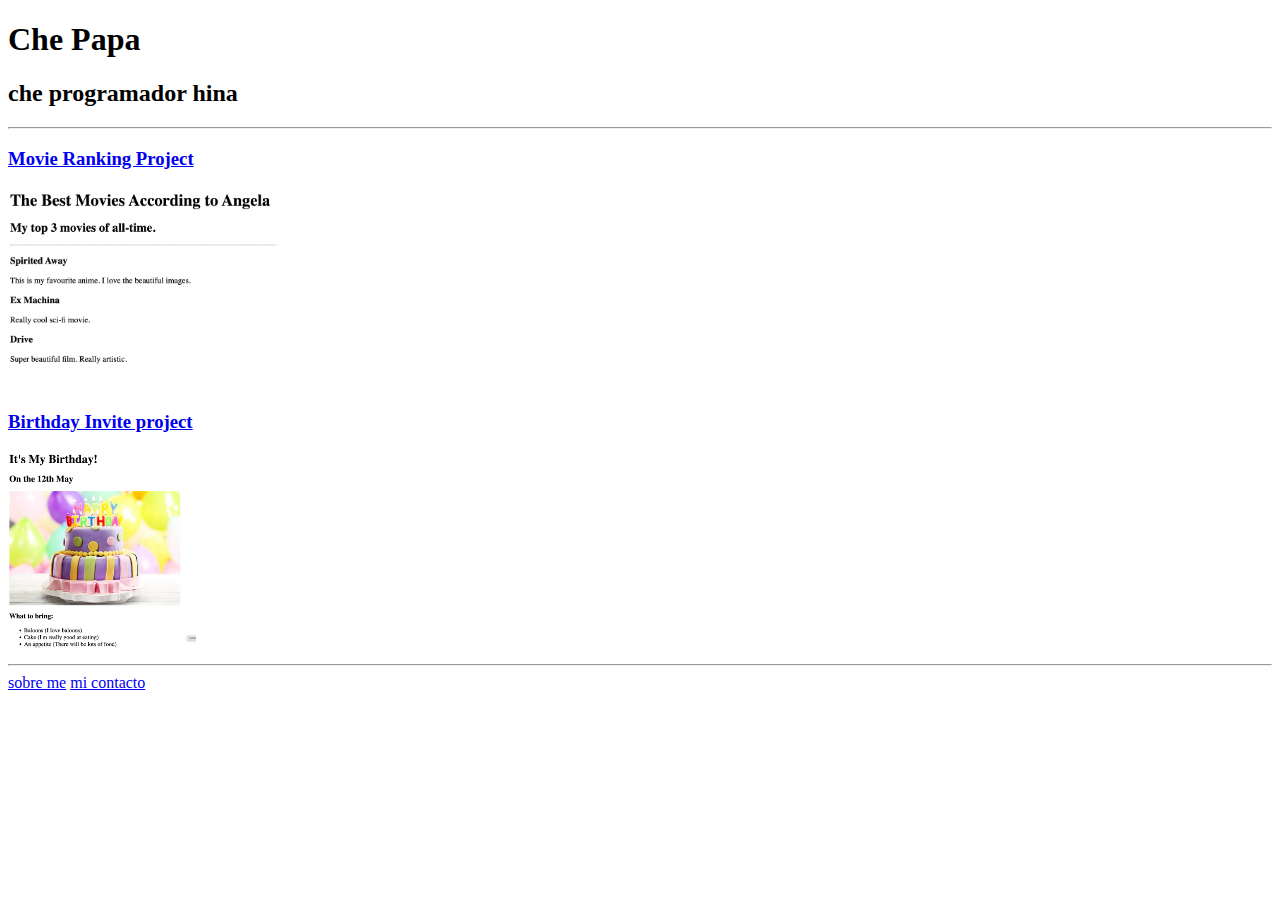
<file: HTML,CSS;JASON/4.3 HTML Porfolio Project/index.html>
<!DOCTYPE html>
<html lang="en">

<head>
    <meta charset="UTF-8">
    <title>ramgelos87</title>
</head>

<body>
    <h1>Che Papa</h1>
    <h2>che programador hina</h2>
    <hr />
    <h3><a href="./public/movie-ranking.html">Movie Ranking Project</a></h3>
    <img src="./assets/images/movie-ranking.png" height="200" alt="movie-ranking project preview" />
    <h3><a href="./public/birthday-invite.html">Birthday Invite project</a></h3>
    <img src="./assets/images/birthday-invite.png" height="200" alt="birthday-invite Project preview" />
    <hr />
    <a href="./public/about.html">sobre me</a>
    <a href="./public/contact.html"> mi contacto</a>

</body>

</html>
<!-- TODO 1: Create the HTML Boilerplate -->

<!-- TODO 2: Add Your previous projects' HTML into the public folder -->

<!-- TODO 3: Take screenshots of your project previews and add the images to the images folder -->

<!-- TODO 4: Add titles/subtitles etc. -->

<!-- TODO 5: Add a link to the project pages -->

<!-- TODO 6: Add images to show the project previews
HINT for TODO 6: You can use the height attribute set to 200 to make the image smaller:
https://developer.mozilla.org/en-US/docs/Web/HTML/Element/img#attr-height -->

<!-- TODO 7: Add the Contact Me and About Me page links -->
</file>
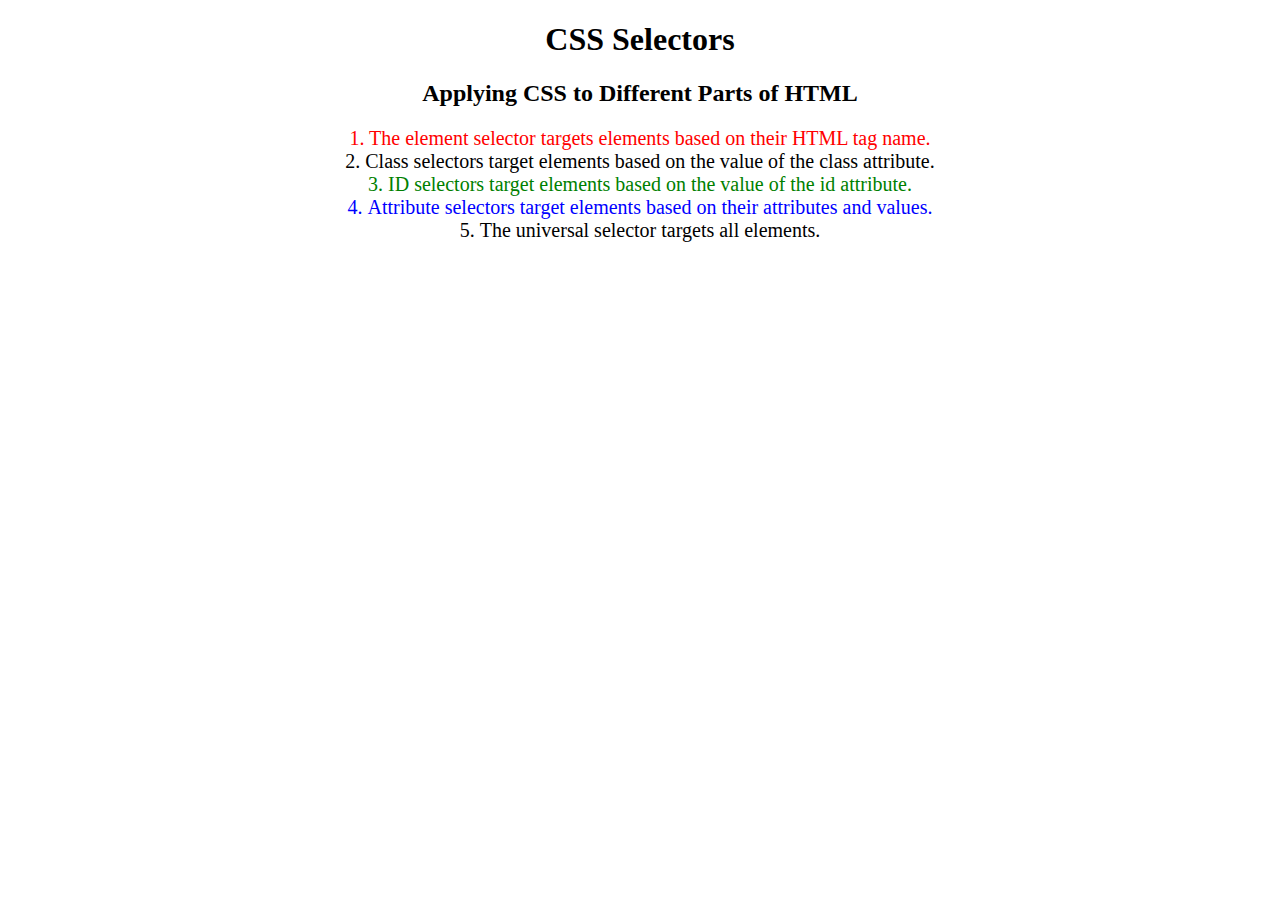
<file: HTML,CSS;JASON/5.3 CSS Selectors/index.html>
<!DOCTYPE html>
<html lang="en">

<head>
  <meta charset="UTF-8">
  <title>CSS Selectors</title>
  <link rel="stylesheet" href="./style.css" />
</head>

<body>
  <h1>CSS Selectors</h1>
  <h2>Applying CSS to Different Parts of HTML</h2>
  <!-- TODO 1: Set the CSS for all paragraph tags to "color: red" -->
  <p class="note">1. The element selector targets elements based on their HTML tag name.</p>

  <ol>
    <!-- TODO 2: Set the CSS for all elements with a class of "note" to "font-size: 20px" -->
    <li class="note" value="2">Class selectors target elements based on the value of the class attribute.</li>

    <!-- TODO 3: Set the CSS for the element with an id of "id-selector-demo" to "color: green" -->
    <li class="note" id="id-selector-demo" value="3">ID selectors target elements based on the value of the id
      attribute.</li>

    <!-- TODO 4: Set the CSS for the li elements that have the "value" attribute set to "4" to have "color: blue" -->
    <li class="note" value="4">Attribute selectors target elements based on their attributes and values.</li>

    <!-- TODO 5: Set all elements to have "text-align: center" -->
    <li class="note" value="5">The universal selector targets all elements.</li>
  </ol>
</body>

</html>
</file>
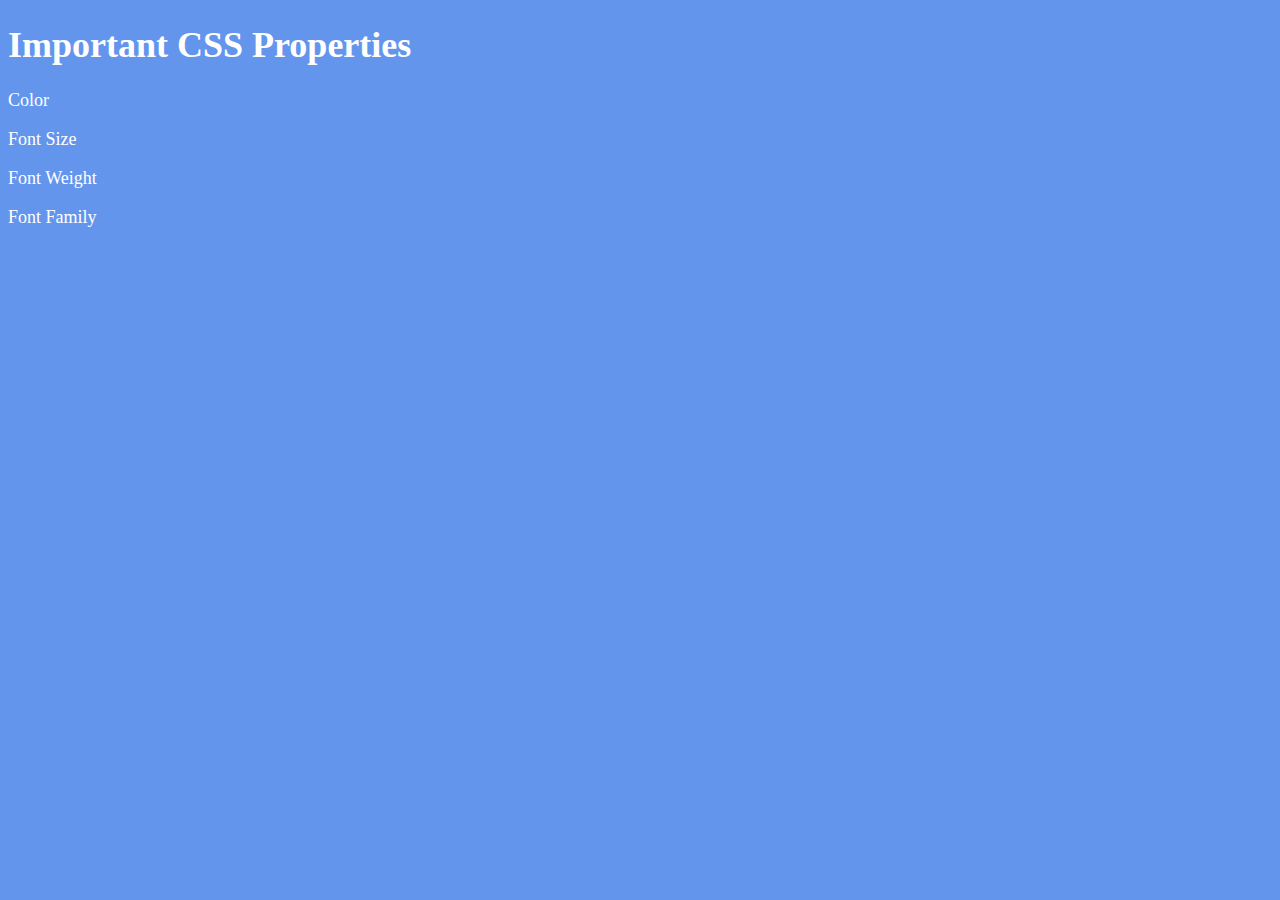
<file: HTML,CSS;JASON/6.1 Font Properties/index.html>
<!DOCTYPE html>
<html lang="en">

<head>
  <meta charset="UTF-8">
  <title>CSS Properties</title>
  <style>
    html {
      font-size: 30px;
    }

    body {
      background-color: cornflowerblue;
      color: white;
      font-size: 18px;
    }

    #color {
      color: coral;
    }

    #size {
      font-size: 2rem;
    }

    #weight {
      font-weight: 900;
    }

    #family {
      font-family: 'Caveat', cursive;
      font-family: 'Indie Flower', cursive;
    }

    #aling {
      text-align: right;

    }






    /* Don't change the CSS above, add Your CSS below */
  </style>


  <link rel="preconnect" href="https://fonts.googleapis.com">
  <link rel="preconnect" href="https://fonts.gstatic.com" crossorigin>
  <link href="https://fonts.googleapis.com/css2?family=Caveat&family=Indie+Flower&display=swap" rel="stylesheet">
</head>

<body>
  <h1>Important CSS Properties</h1>
  <p>Color</p>
  <p>Font Size</p>
  <p>Font Weight</p>
  <p>Font Family</p>

  <!-- TODOs
  1. Change the color of <p>Color</p> to "coral" color.
  2. Change the font size of <p>Font Size</p> to 2X the size of the root font size.
  3. Change the font weight of <p>Font Weight</p> to 900.
  4. Change the font family of <p>Font Family</p> to the Google font Caveat with regular (400) font weight.
  Link: https://fonts.google.com/specimen/Caveat
  5. Change the <p>Text Align</p> to right align.
  6. Change the the root (html element) font size to 30px -->
</body>

</html>
</file>
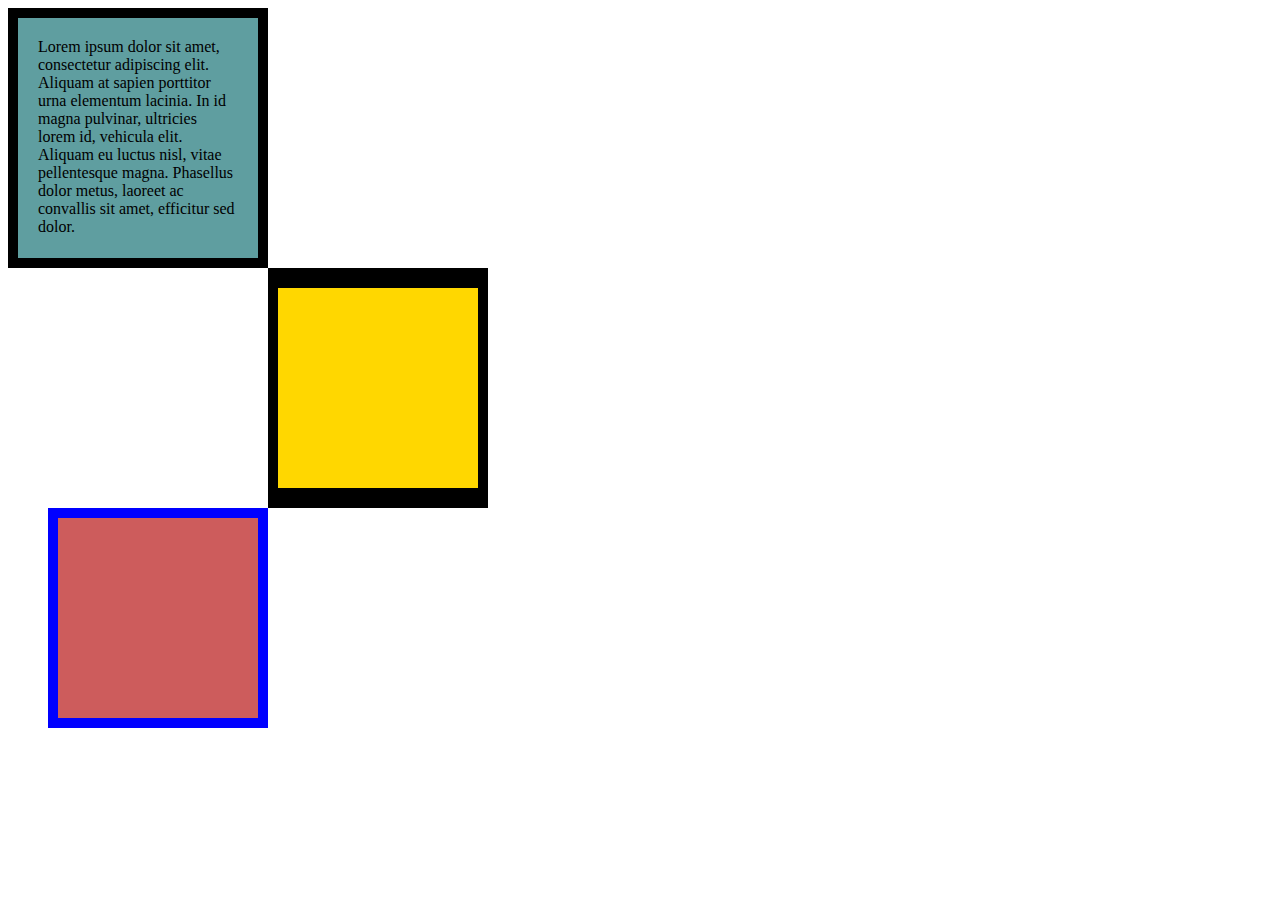
<file: HTML,CSS;JASON/6.3 CSS Box Model/index.html>
<!DOCTYPE html>
<html lang="en">

<head>
  <meta charset="UTF-8">
  <title>CSS Box Model</title>
  <style>
    div {
      height: 200px;
      width: 200px;
    }

    p {
      margin: 0;
    }

    #first {
      background-color: cadetblue;
      padding: 20px;
      border: 10px solid black;
    }

    #second {
      background-color: gold;
      border: solid black;
      border-width: 20px 10px;
      margin-left: 260px;
    }

    #third {
      background-color: indianred;
      border: 10px solid blue;
      margin-left: 40px;


    }

    /* Write your CSS code here */
  </style>
</head>


<body>
  <div id="first">
    <p>Lorem ipsum dolor sit amet, consectetur adipiscing elit. Aliquam at sapien porttitor urna elementum lacinia. In
      id magna pulvinar, ultricies lorem id, vehicula elit. Aliquam eu luctus nisl, vitae pellentesque magna. Phasellus
      dolor metus, laoreet ac convallis sit amet, efficitur sed dolor.

    </p>
  </div>
  <div id="second">

  </div>
  <div id="third">

  </div>


</body>

</html>
</file>
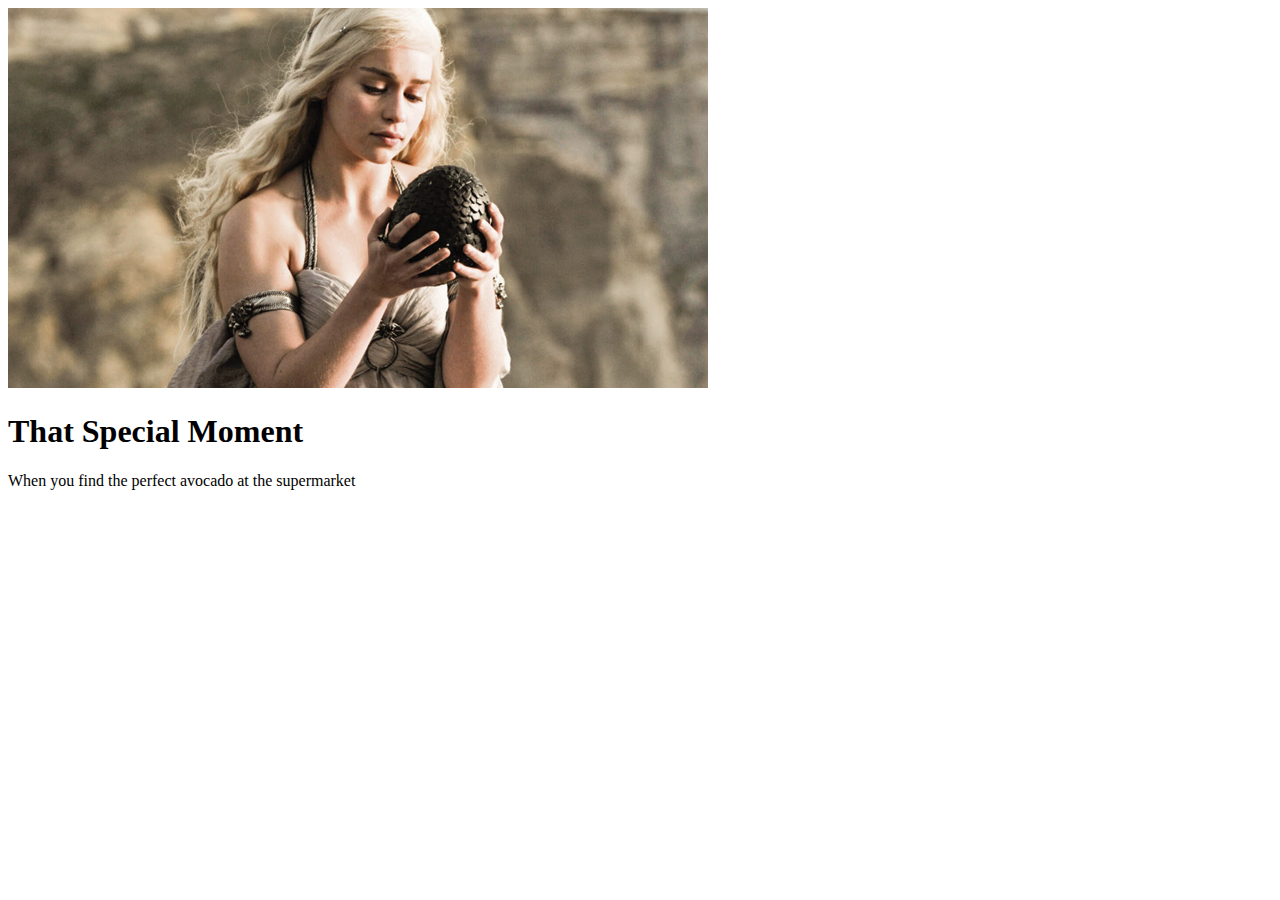
<file: HTML,CSS;JASON/6.4 Motivation Meme Project/index.html>
<!DOCTYPE html>
<html lang="en">

<head>
    <meta charset="UTF-8">
    <title>Motivation Meme</title>
    <link rel="stylesheet" />
    <link rel="preconnect" href="https://fonts.googleapis.com">
    <link rel="preconnect" href="https://fonts.gstatic.com" crossorigin>
    <link href="https://fonts.googleapis.com/css2?family=Libre+Baskerville&display=swap" rel="stylesheet">
</head>

<body>

    <div class="poster">
        <img class="motivation-img" src="./assets/images/daenerys.jpeg" src="daenerys with egg" />
        <h1>That Special Moment</h1>
        <p>When you find the perfect avocado at the supermarket</p>
    </div>
</body>

</html>

<!--TODO: Create a motivational post website.
    Style it how ever you like.
    Look at the goal image for inspiration.
    But it must have the following features:
    1. The main h1 text should be using the Regular Libre Baskerville Font from Google Fonts:
    https://fonts.google.com/specimen/Libre+Baskerville
    2. The text should be white and background black.
    3. Add your own image into the images folder inside assets. It should have a 5px white border.
    4. The text should be center aligned.
    5. Create a div to contain the h1, p and img elements. Adjust the margins so that the image and text are centered on
    the
    page.
    Hint: You horizontally center a div by giving it a width of 50% and a margin-left of 25%.
    Hint: Set the image to have a width of 100% so it fills the div.
    6. Read about the text-transform property on MDN docs to make the h1 uppercase with CSS.
    https://developer.mozilla.org/en-US/docs/Web/CSS/text-transform>
</file>
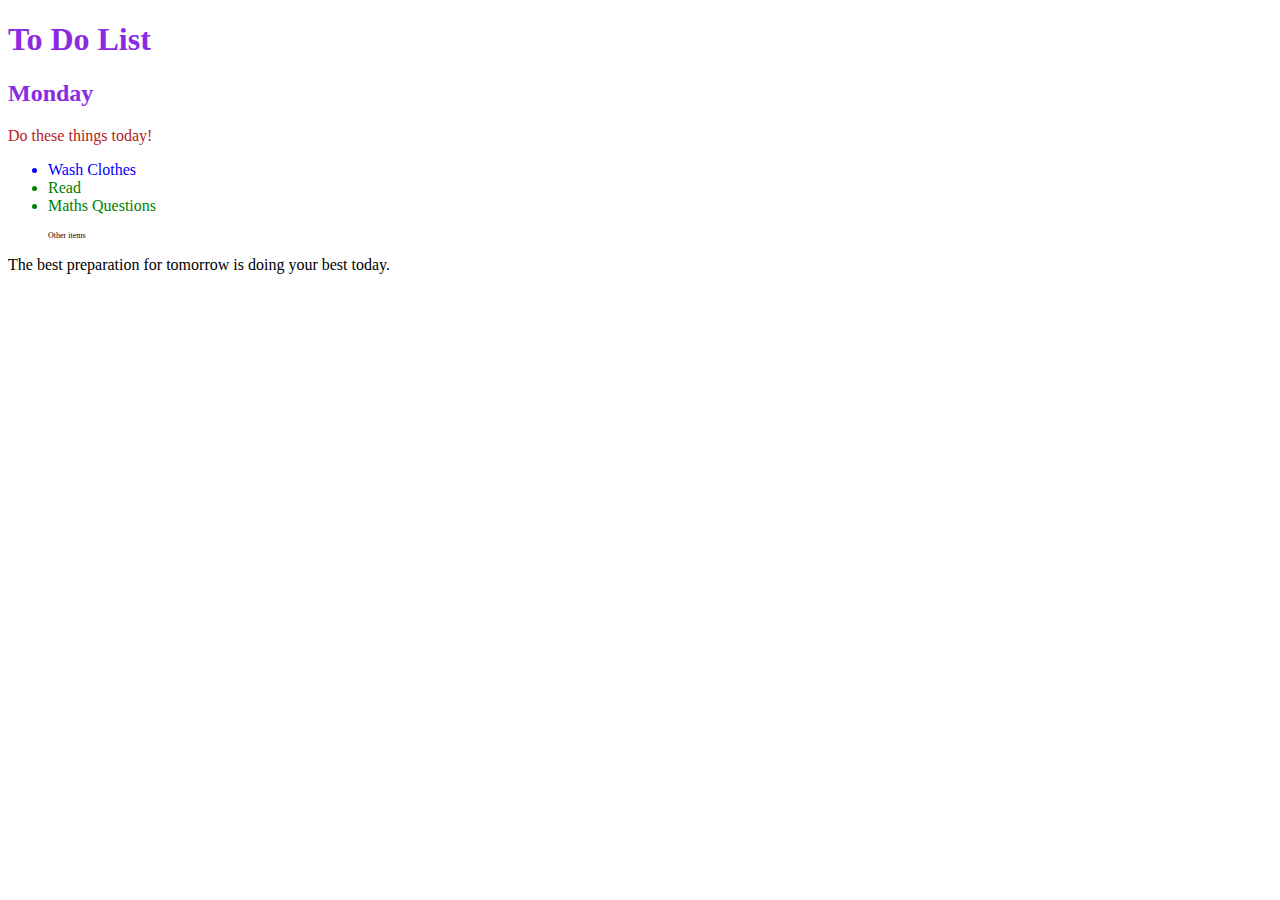
<file: HTML,CSS;JASON/7.1 Combining Selectors/index.html>
<!DOCTYPE html>
<html lang="en">

<head>
  <meta charset="UTF-8">
  <title>Combining CSS Selectors</title>
  <link rel="stylesheet" href="./style.css">
</head>

<!-- Don't change any of the HTML code! -->

<body>
  <h1>To Do List</h1>
  <h2>Monday</h2>
  <div class="box">
    <p class="done">Do these things today!</p>
    <ul class="list">
      <li>Wash Clothes</li>
      <li class="done">Read</li>
      <li class="done">Maths Questions</li>
    </ul>
  </div>

  <ul>
    <p class="done">Other items</p>
  </ul>
  <p>The best preparation for tomorrow is doing your best today.</p>

</body>

</html>
</file>
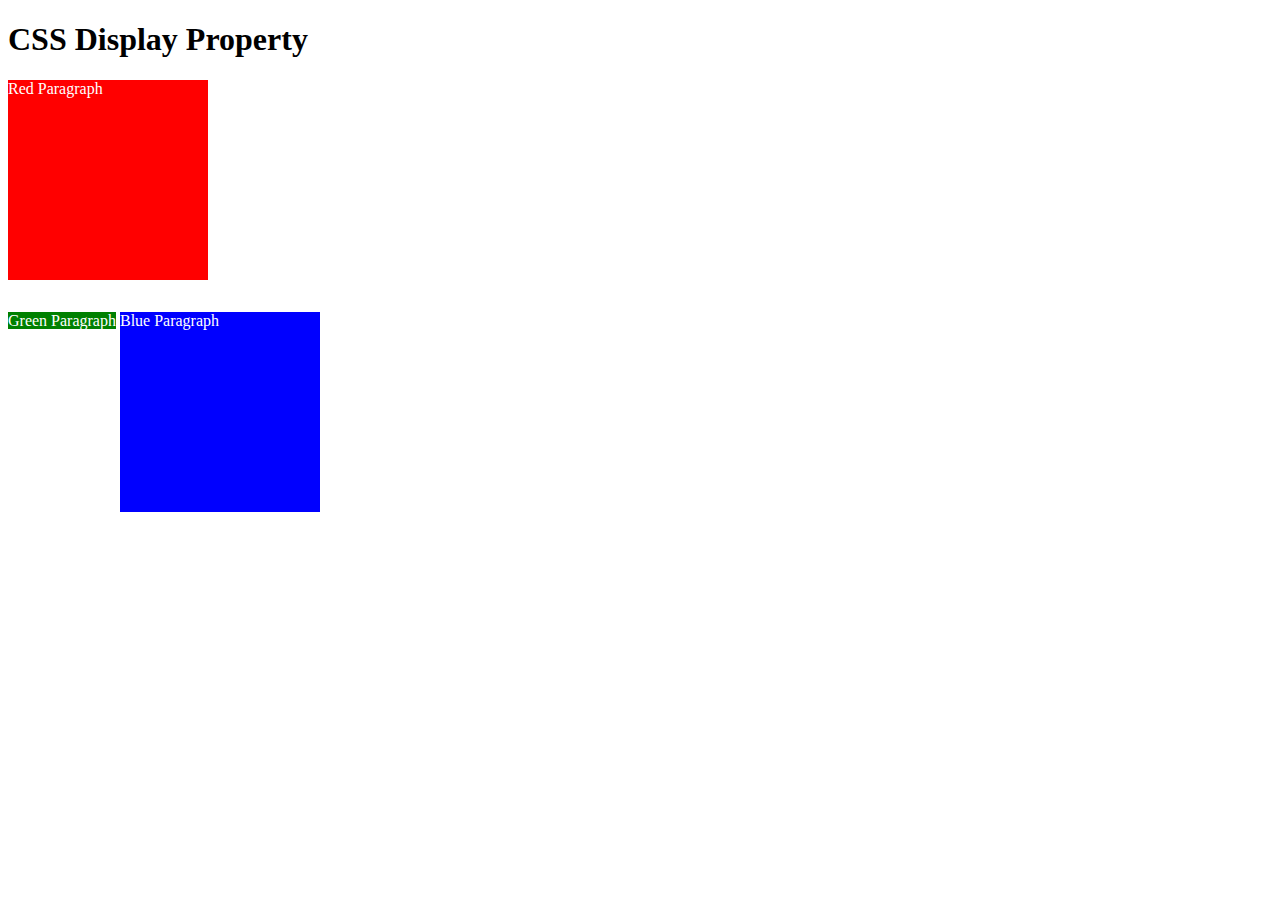
<file: HTML,CSS;JASON/8.0 CSS Display/index.html>
<!DOCTYPE html>
<html>

<!-- 
  TODO
1. By changing only the display property of the CSS make all 3 squares line up horizontally like in goal1 image.
2. Change only the display property to make all 3 squares line up vertically like in goal2 image. 
-->

<head>
  <title>CSS Display Property Example</title>
  <style>
    p {
      color: white;
    }

    .red {
      display: block;
      width: 200px;
      height: 200px;
      background-color: red;
    }

    .green {
      display: inline;
      width: 200px;
      height: 200px;
      background-color: green;
    }

    .blue {
      display: inline-block;
      width: 200px;
      height: 200px;
      background-color: blue;
    }
  </style>
</head>


<body>
  <h1>CSS Display Property</h1>
  <p class="red">Red Paragraph </p>
  <p class="green">Green Paragraph</p>
  <p class="blue">Blue Paragraph</p>
</body>

</html>
</file>
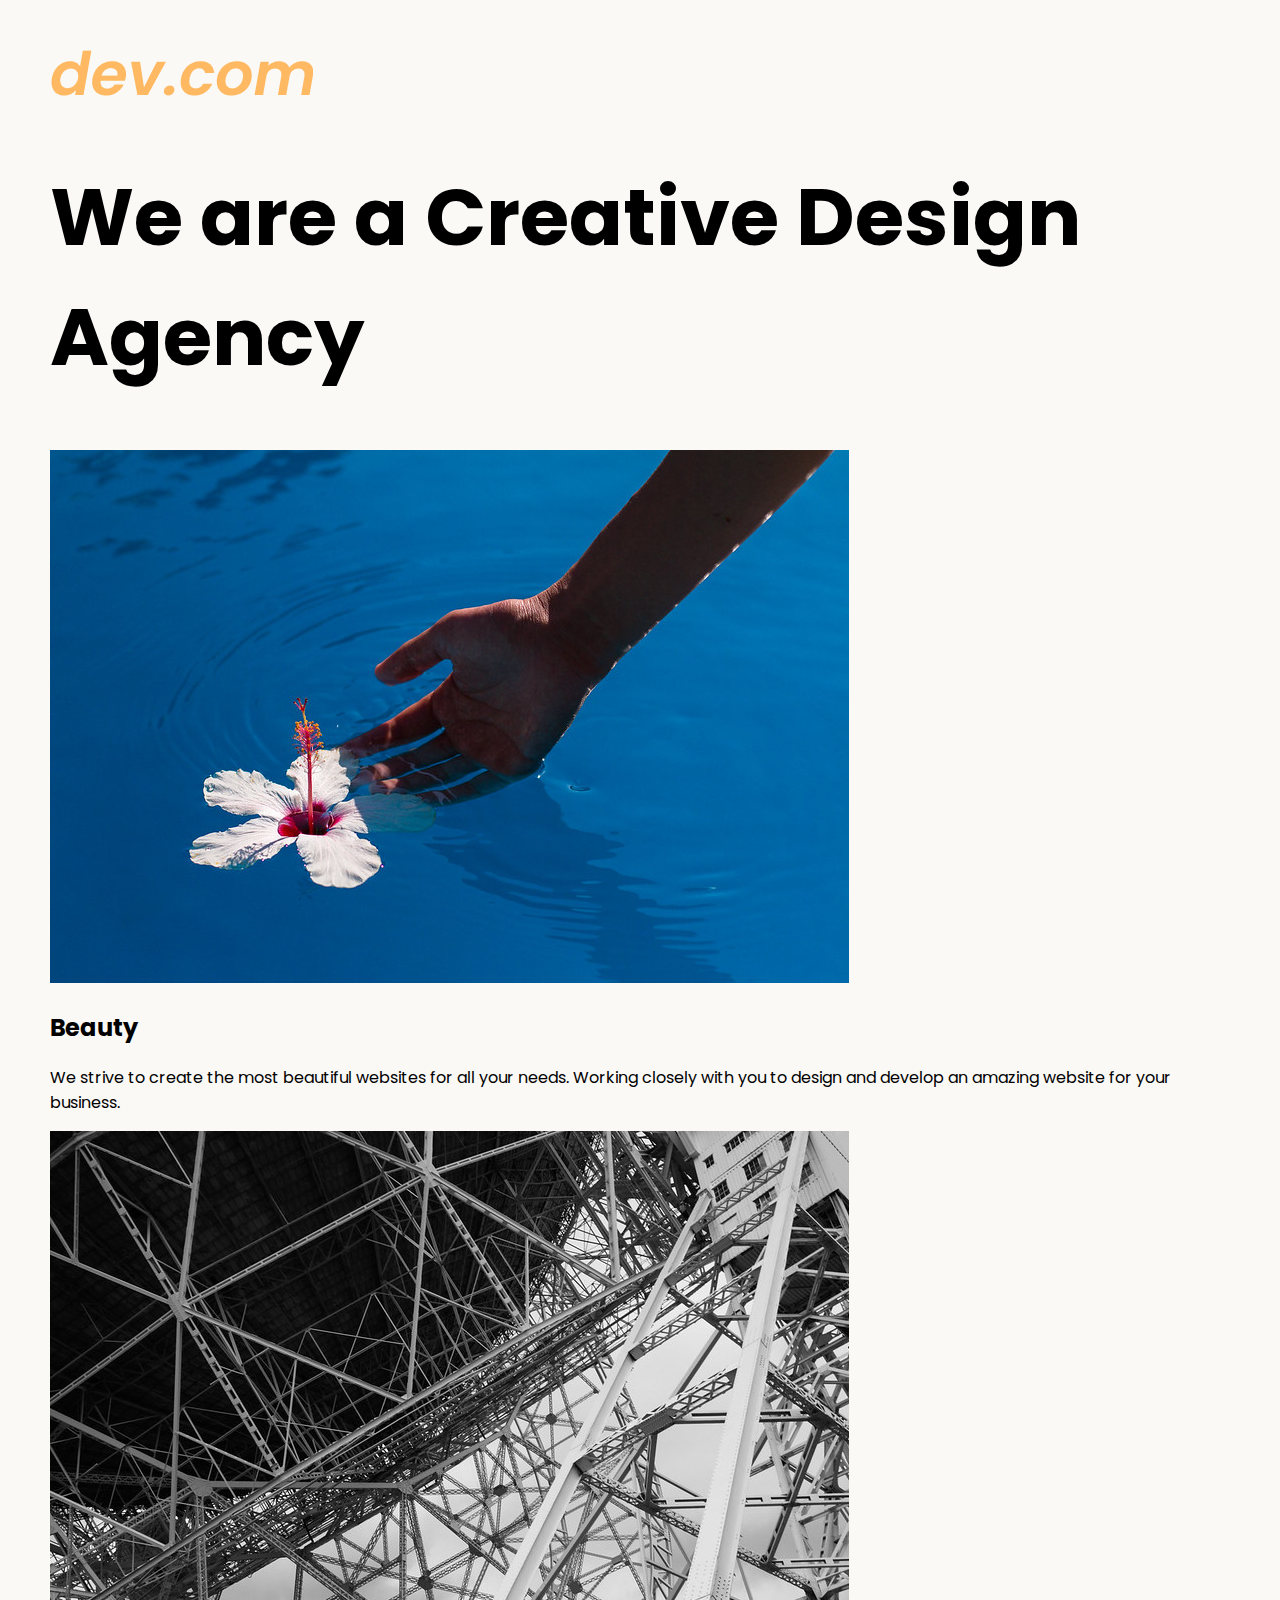
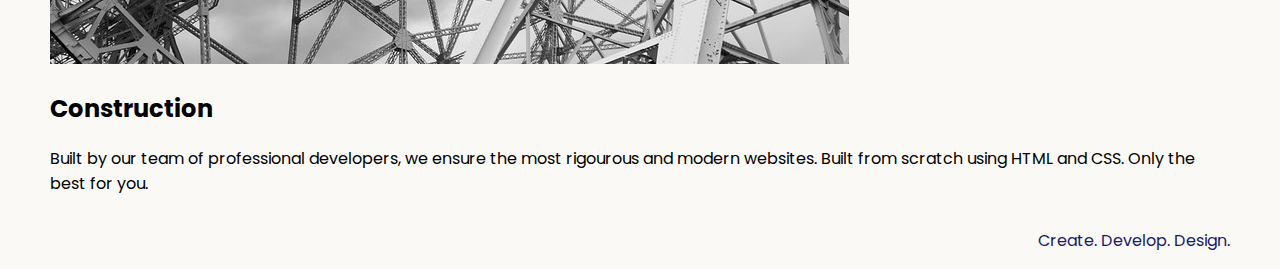
<file: HTML,CSS;JASON/8.4 Web Design Agency Project/index.html>
<!DOCTYPE html>
<html lang="en">

<head>
  <meta charset="UTF-8">
  <meta name="viewport" content="width=device-width, initial-scale=1.0">
  <title>Agency</title>
  <link rel="stylesheet" href="./style.css">
  <link rel="preconnect" href="https://fonts.googleapis.com">
  <link rel="preconnect" href="https://fonts.gstatic.com" crossorigin>
  <link href="https://fonts.googleapis.com/css2?family=Poppins:wght@400;700&display=swap" rel="stylesheet">
</head>

<body>
  <div class="main">
    <img class="logo" src="./assets/images/logo.png" alt="logo">
    <h1>We are a Creative Design Agency</h1>
    <div class="left card"><img class="tile-image" src="./assets/images/beautiful.jpg" alt="hand and flower in water">
      <h2 class="card-title">Beauty</h2>
      <p class="card-text">We strive to create the most beautiful websites for all your needs. Working closely with you
        to
        design and
        develop an amazing website for your business.</p>
    </div>

    <div class="right card"><img class="tile-image" src="./assets/images/construction.jpg" alt="metal structure">
      <h2 class="card-title">Construction</h2>
      <p>Built by our team of professional developers, we ensure the most rigourous and modern websites. Built from
        scratch using HTML and CSS. Only the best for you.</p>
    </div>

  </div>
  <footer>
    <p>Create. Develop. Design.</p>
  </footer>
</body>

</html>
</file>
<file: HTML,CSS;JASON/5.3 CSS Selectors/style.css>
ol {
  margin-left: -40px;
  margin-top: -20px;
  list-style-position: inside;
}

/* Write your CSS below, don't change the rules above. */

p {
  color: red
}


.note {
  font-size: 20px
}


#id-selector-demo {
  color: green
}

li[value="4"] {
  color: blue;
}


* {
  text-align: center
}
</file>
<file: HTML,CSS;JASON/7.1 Combining Selectors/style.css>
/* Write your code here: */
h1,
h2 {
    color: blueviolet;
}

/* Child */
.box>p {
    color: firebrick;
}

/* Descendent */
.box li {
    color: blue;
}

/* Chained */
li.done {
    color: green;
}

/* Multiple Combiners */
ul p.done {
    font-size: 0.5rem;
}
</file>
<file: HTML,CSS;JASON/8.4 Web Design Agency Project/style.css>
body {
  font-family: "Poppins", sans-serif;
  margin: 50px 50px 0 50px;
  background-color: #faf9f6;
  display: flex;
  flex-direction: column;
  min-height: 95vh;
}
.main {
  flex: 1;
}

h1 {
  font-size: 5rem;
}

footer {
  text-align: right;
  color: midnightblue;
}
</file>
